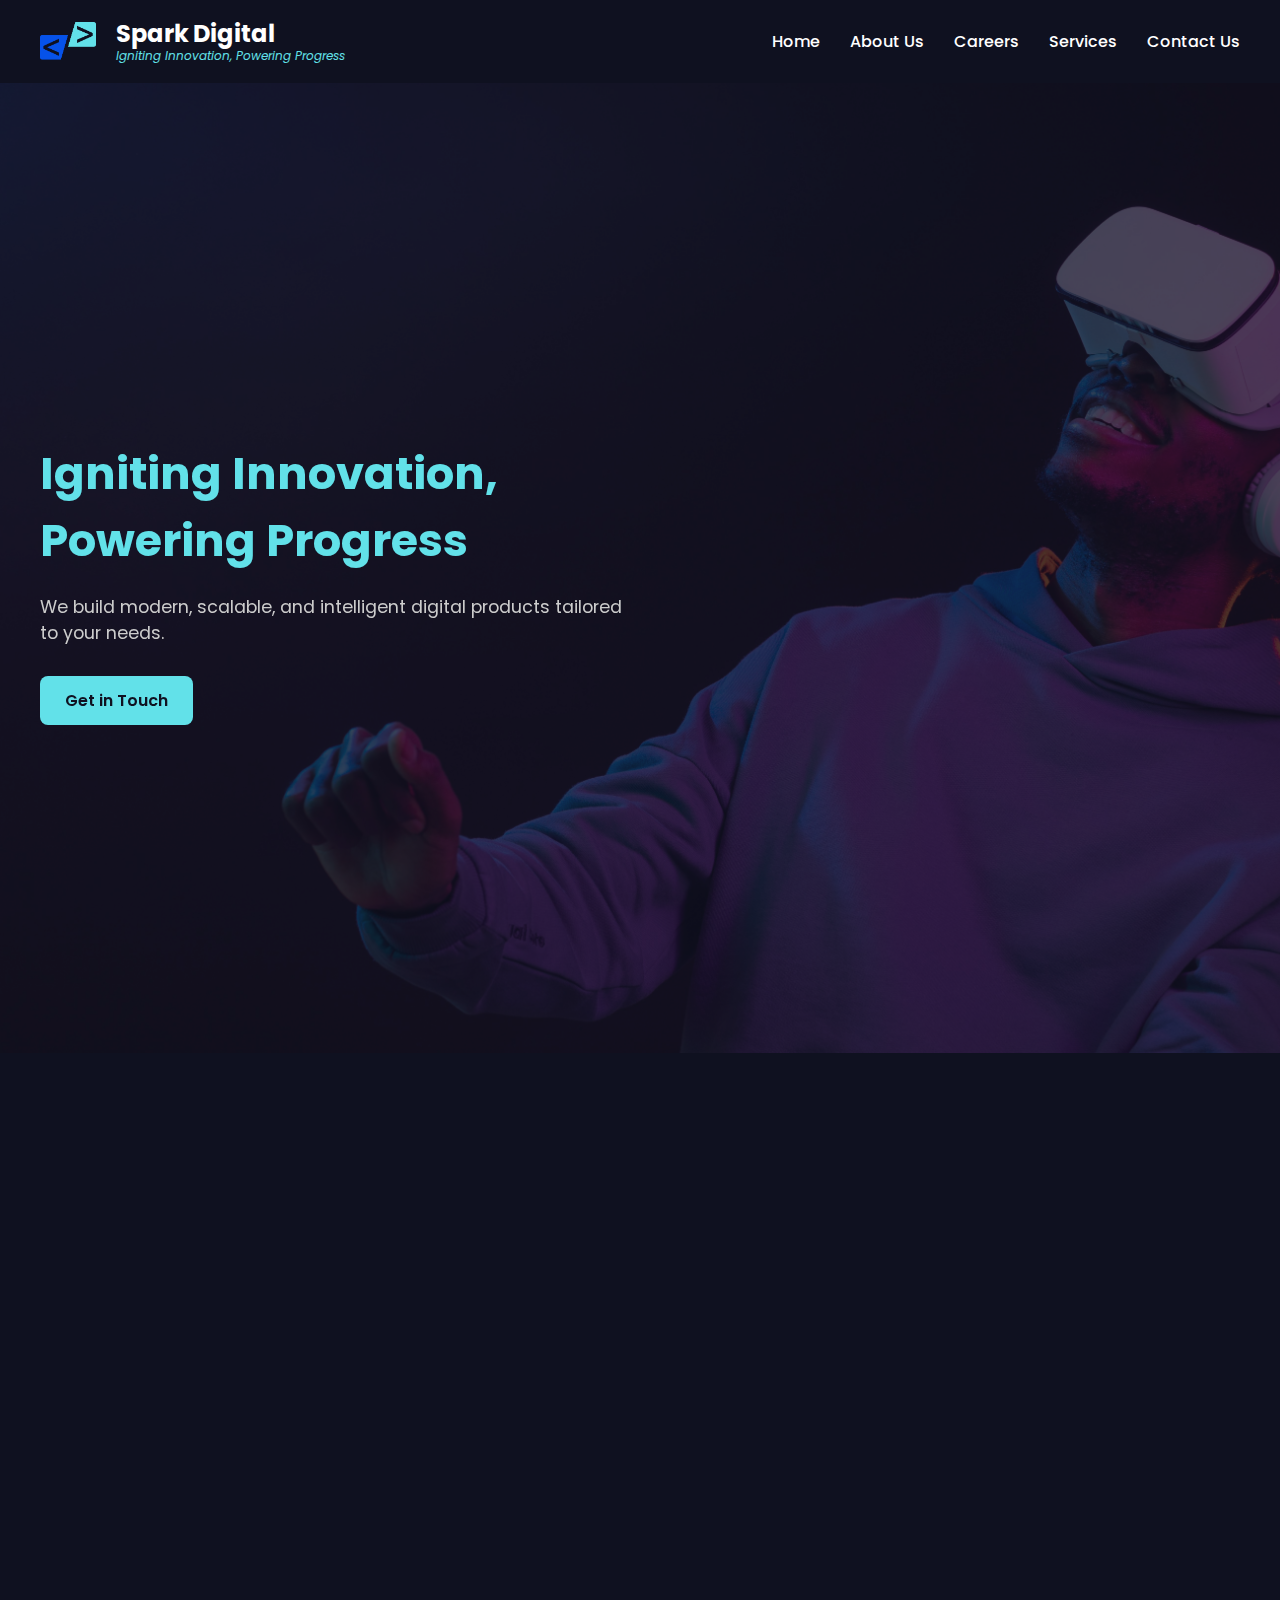
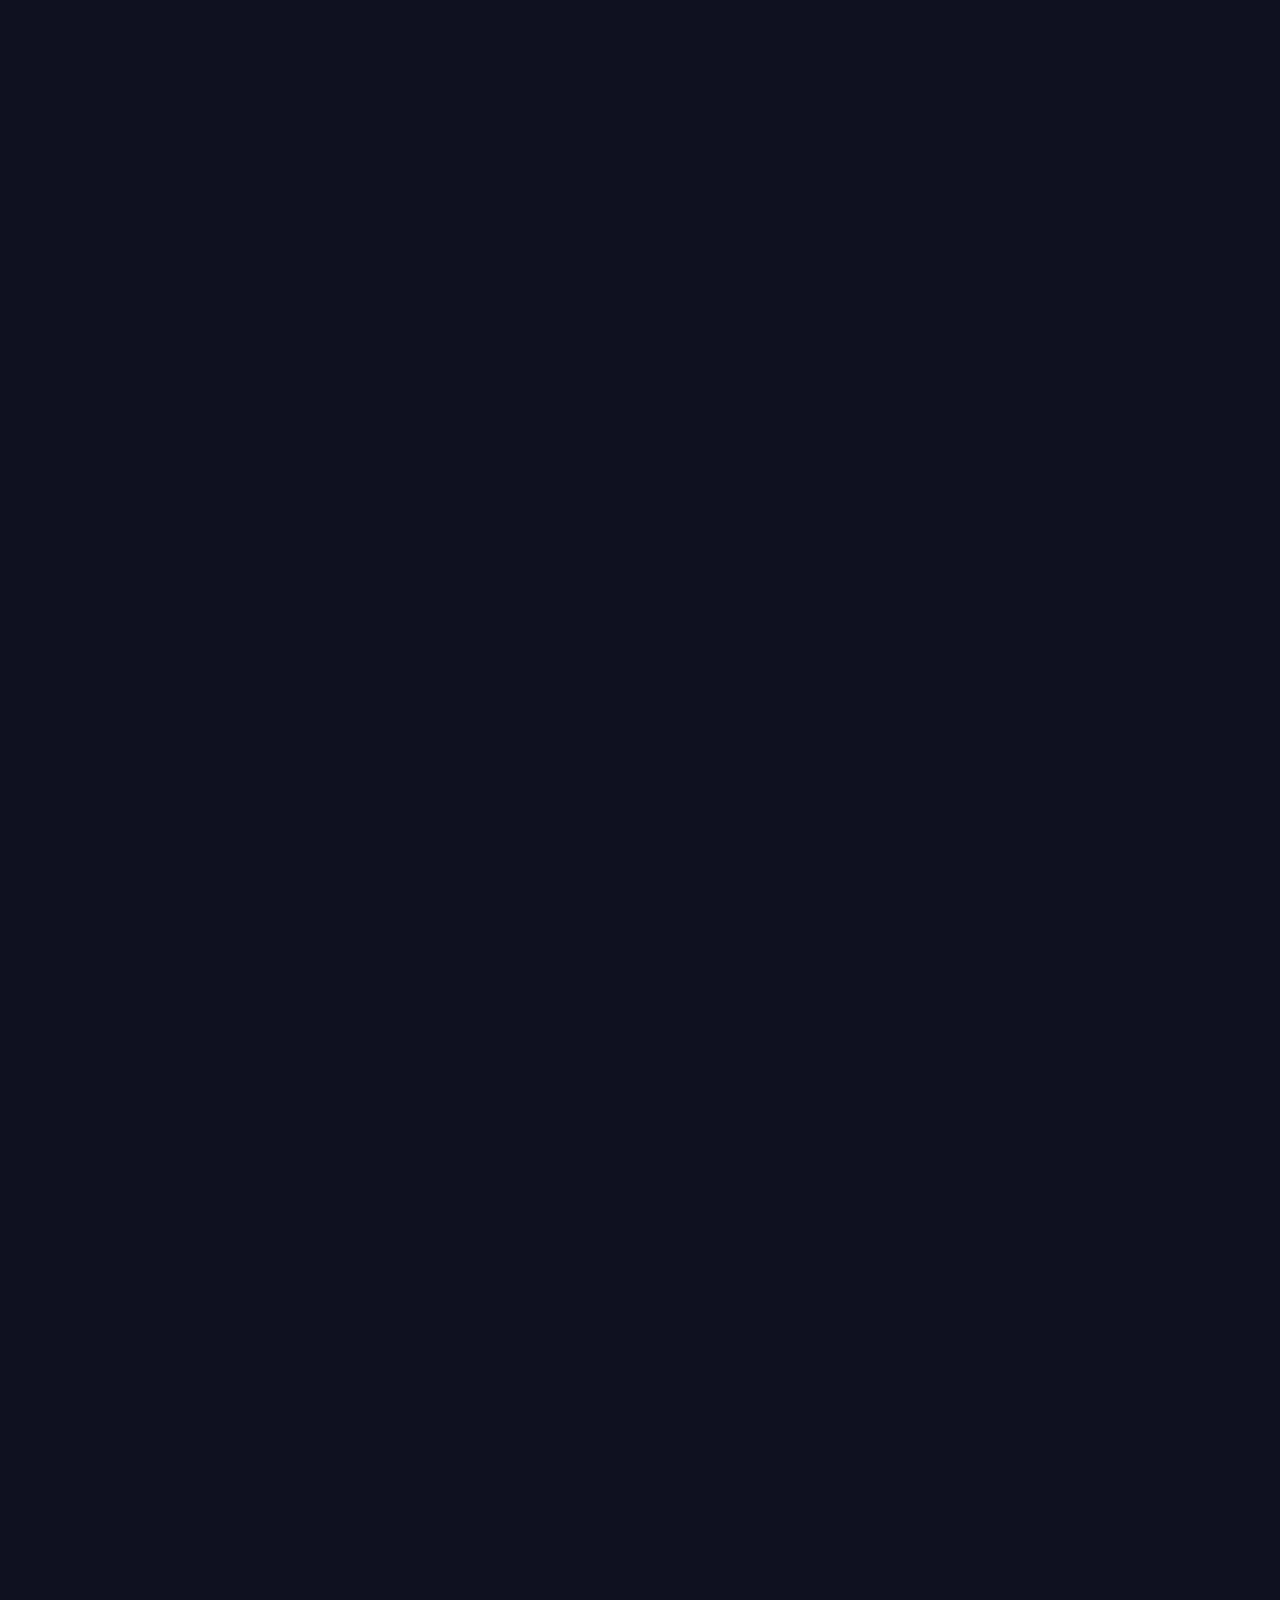
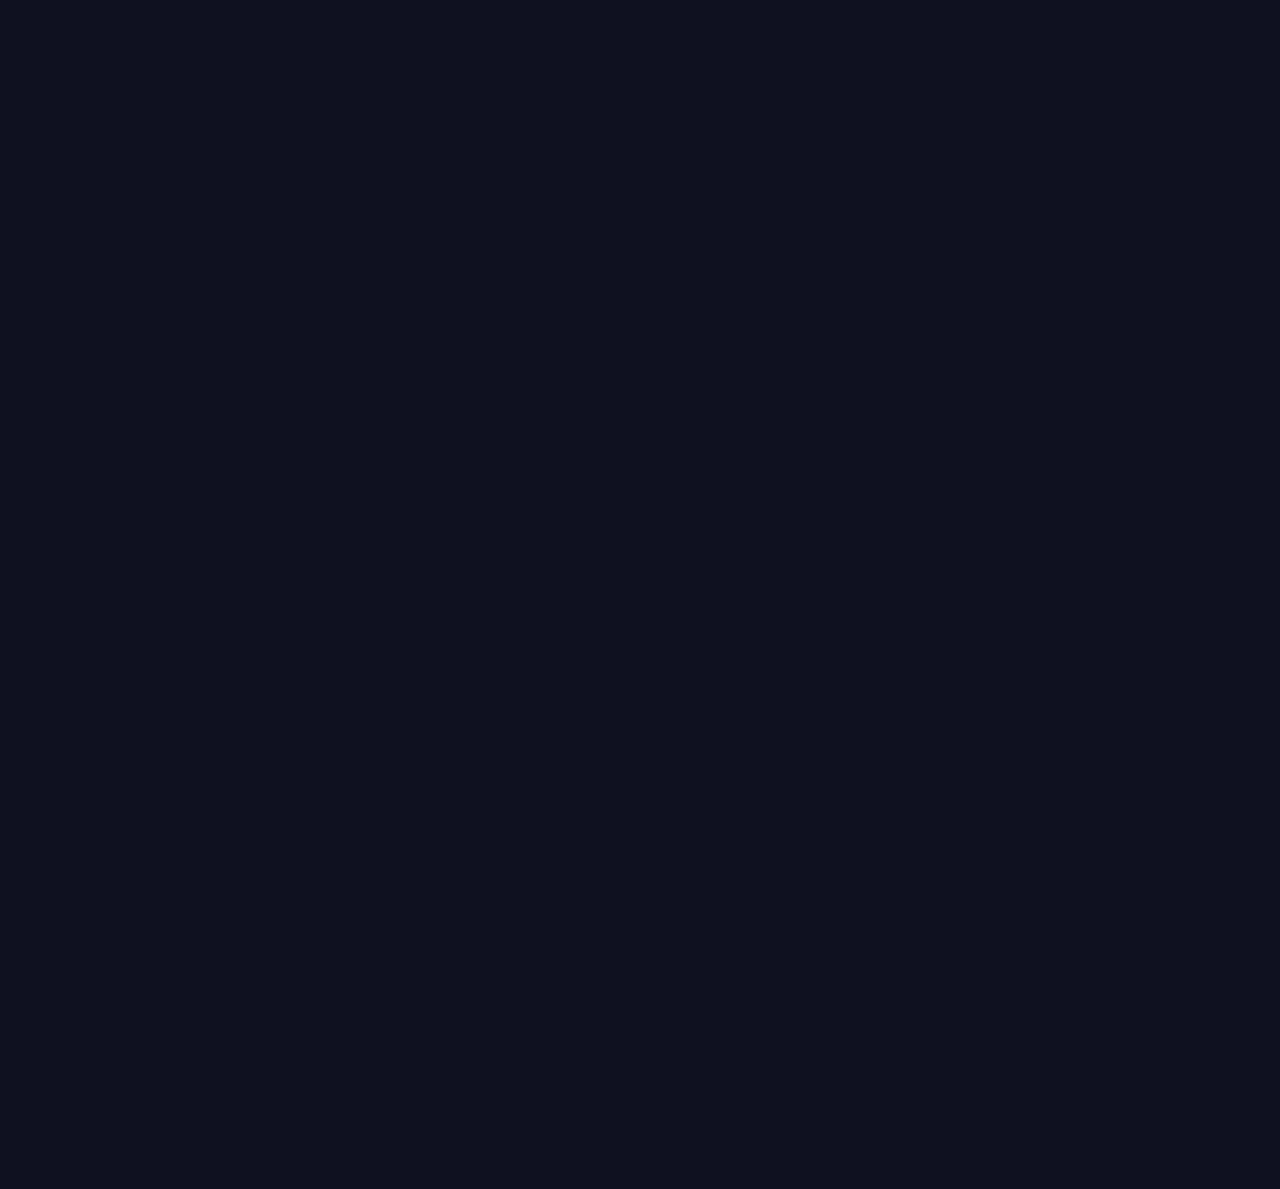
<file: index.html>
<!DOCTYPE html>
<html lang="en">
  <head>
    <meta charset="UTF-8" />
    <meta name="viewport" content="width=device-width, initial-scale=1.0" />
    <title>Spark Digital Solutions</title>
    <link rel="stylesheet" href="style.css" />
    <link
      href="https://fonts.googleapis.com/css2?family=Poppins:wght@400;600&display=swap"
      rel="stylesheet"
    />
    <link href="https://unpkg.com/aos@2.3.1/dist/aos.css" rel="stylesheet" />
  </head>
  <body>
    <!-- NAVIGATION -->
    <header class="navbar" data-aos="fade-down">
      <div class="nav-container">
        <a href="index.html" class="nav-logo" style="display: flex; gap: 10px; align-items: center">
          <img src="./assets/LOGO1.png" alt="Spark Logo" />
          <div class="brand-text">
            <span class="brand-name">Spark Digital</span>
            <span class="brand-slogan">Igniting Innovation, Powering Progress</span>
          </div>
        </a>
        <input type="checkbox" id="menu-toggle" />
        <label for="menu-toggle" class="menu-icon">&#9776;</label>
        <ul class="nav-menu">
          <li><a href="index.html">Home</a></li>
          <li><a href="about.html">About Us</a></li>
          <li><a href="careers.html">Careers</a></li>
          <li><a href="offerings.html">Services</a></li>
          <li><a href="contact.html">Contact Us</a></li>
        </ul>
      </div>
    </header>

    <!-- HERO SECTION -->
  <!-- HERO SECTION -->
  <section class="hero">
    <div class="hero-content" data-aos="fade-right">
      <h1>Igniting Innovation, Powering Progress</h1>
      <p>We build modern, scalable, and intelligent digital products tailored to your needs.</p>
      <a href="contact.html" class="cta-button">Get in Touch</a>
    </div>
  </section>


    <!-- OUR SERVICES -->
    <section data-aos="fade-up" data-aos-delay="100">
      <h2>Our Services</h2>
      <div class="services-grid">
        <div class="service-card" data-aos="zoom-in" data-aos-delay="150">
          <h3>🛠️ Custom Software Development</h3>
          <p>Scalable solutions built around your unique business logic and operational workflows.</p>
        </div>
        <div class="service-card" data-aos="zoom-in" data-aos-delay="200">
          <h3>📱 Mobile App Development</h3>
          <p>Native and hybrid mobile apps for Android and iOS that deliver smooth user experiences.</p>
        </div>
        <div class="service-card" data-aos="zoom-in" data-aos-delay="250">
          <h3>🎨 UI/UX Design</h3>
          <p>Visually stunning and user-centric interfaces designed to engage and retain customers.</p>
        </div>
        <div class="service-card" data-aos="zoom-in" data-aos-delay="300">
          <h3>🌐 Web Development</h3>
          <p>Fast, responsive, and secure websites that reflect your brand and drive conversions.</p>
        </div>
        <div class="service-card" data-aos="zoom-in" data-aos-delay="350">
          <h3>☁️ Cloud Hosting & Maintenance</h3>
          <p>High-uptime cloud environments with automated backups and continuous monitoring.</p>
        </div>
        <div class="service-card" data-aos="zoom-in" data-aos-delay="400">
          <h3>🚀 Digital Transformation Consulting</h3>
          <p>Streamline operations, automate workflows, and modernize your technology stack.</p>
        </div>
      </div>
    </section>

    <!-- WHY CHOOSE US -->
    <section class="why-choose-us" data-aos="fade-up" data-aos-delay="100">
      <h2>Why Choose Us?</h2>
      <div class="reasons">
        <div class="reason-card" data-aos="zoom-in" data-aos-delay="150">
          <h3>⚙️ Technical Excellence</h3>
          <p>We leverage the latest technologies to deliver scalable, secure, and cutting-edge software solutions tailored to your business goals.</p>
        </div>
        <div class="reason-card" data-aos="zoom-in" data-aos-delay="200">
          <h3>👥 Dedicated Support</h3>
          <p>Our team provides dedicated post-launch support and transparent communication throughout every stage of development.</p>
        </div>
        <div class="reason-card" data-aos="zoom-in" data-aos-delay="250">
          <h3>📈 Proven Track Record</h3>
          <p>We've helped over 150 clients achieve digital transformation and streamline their operations with real measurable results.</p>
        </div>
      </div>
    </section>

    <!-- MEET THE TEAM -->
    <section class="team-section" data-aos="fade-up" data-aos-delay="100">
      <h2>Meet Our Team</h2>
      <div class="team-grid">
        <div class="team-member" data-aos="zoom-in" data-aos-delay="150">
          <h4>Devesh Garg</h4>
          <p>Founder & CEO<br />Visionary leader focused on scalable innovation and product strategy.</p>
        </div>
        <div class="team-member" data-aos="zoom-in" data-aos-delay="200">
          <h4>Pradeep Kumar</h4>
          <p>Chief Technology Officer<br />Heads our engineering division with 10+ years in full-stack development.</p>
        </div>
        <div class="team-member" data-aos="zoom-in" data-aos-delay="250">
          <h4>Nandan Sharma</h4>
          <p>Design Lead<br />Drives intuitive UI/UX with a user-first design philosophy.</p>
        </div>
        <div class="team-member" data-aos="zoom-in" data-aos-delay="300">
          <h4>Devansh Gupta</h4>
          <p>Product Manager<br />Ensures timely delivery, agile execution, and client satisfaction.</p>
        </div>
      </div>
    </section>

    <!-- BLOGS & INSIGHTS -->
    <section class="blogs-insights" data-aos="fade-up" data-aos-delay="100">
      <h2>Blogs & Insights</h2>
      <div class="blog-grid">
        <div class="blog-card" data-aos="zoom-in" data-aos-delay="150">
          <h4>5 SaaS Trends Dominating 2025</h4>
          <p>From AI-driven automation to zero-trust security, explore trends redefining cloud-based platforms.</p>
          <a href="#">Read More →</a>
        </div>
        <div class="blog-card" data-aos="zoom-in" data-aos-delay="200">
          <h4>Top 7 UI/UX Design Principles</h4>
          <p>Enhance engagement and usability with these design insights backed by research and testing.</p>
          <a href="#">Read More →</a>
        </div>
        <div class="blog-card" data-aos="zoom-in" data-aos-delay="250">
          <h4>How to Scale Your Startup Tech Stack</h4>
          <p>Tech decisions can make or break your growth. Learn how to scale efficiently with the right stack.</p>
          <a href="#">Read More →</a>
        </div>
      </div>
    </section>

    <!-- PRODUCTS & PLATFORMS -->
    <section class="products-platform" data-aos="fade-up" data-aos-delay="100">
      <h2>Products & Platforms</h2>
      <div class="products-grid">
        <div class="product-card" data-aos="zoom-in" data-aos-delay="150">
          <h4>⚡ SparkERP</h4>
          <p>All-in-one ERP solution to manage inventory, HR, sales, and finances. Built for growing enterprises.</p>
        </div>
        <div class="product-card" data-aos="zoom-in" data-aos-delay="200">
          <h4>🎓 SparkLearn LMS</h4>
          <p>AI-integrated learning platform for schools, colleges, and corporates with analytics & certification.</p>
        </div>
        <div class="product-card" data-aos="zoom-in" data-aos-delay="250">
          <h4>🛠️ SparkCMS</h4>
          <p>Flexible content management system for high-traffic publishing and marketing websites.</p>
        </div>
      </div>
    </section>

    <!-- FOOTER -->
    <footer class="site-footer" data-aos="fade-up" data-aos-delay="100">
      <div class="footer-grid">
        <div class="footer-block">
          <h4>Contact Us</h4>
          <p><strong>Email:</strong> <a href="mailto:info@sparkdigital.com">info@sparkdigital.com</a></p>
          <p><strong>Phone:</strong> +91 9876543210</p>
          <p><strong>Address:</strong><br />Ground Floor, House 115,<br />Sector 7, Kurukshetra,<br />Haryana, India</p>
        </div>
        <div class="footer-block">
          <h4>Quick Links</h4>
          <ul class="footer-links">
            <li><a href="index.html">Home</a></li>
            <li><a href="about.html">About Us</a></li>
            <li><a href="careers.html">Careers</a></li>
            <li><a href="offerings.html">Offerings</a></li>
            <li><a href="#">Privacy Policy</a></li>
            <li><a href="#">Disclaimer</a></li>
          </ul>
        </div>
        <div class="footer-block">
          <h4>Follow Us</h4>
          <div class="social-row">
            <a href="#">Facebook</a>
            <a href="#">X</a>
            <a href="#">LinkedIn</a>
            <a href="#">Instagram</a>
          </div>
          <p class="disclaimer">
            Spark Digital Solutions Pvt. Ltd. is not liable for misuse of its services. All operations comply with data protection laws.
          </p>
        </div>
      </div>
      <div class="footer-bottom">
        <p>© 2025 Spark Digital Solutions Pvt. Ltd. All rights reserved.</p>
      </div>
    </footer>

    <!-- AOS Script -->
    <script src="https://unpkg.com/aos@2.3.1/dist/aos.js"></script>
    <script>
      AOS.init({ duration: 800 });
    </script>
  </body>
</html>
</file>
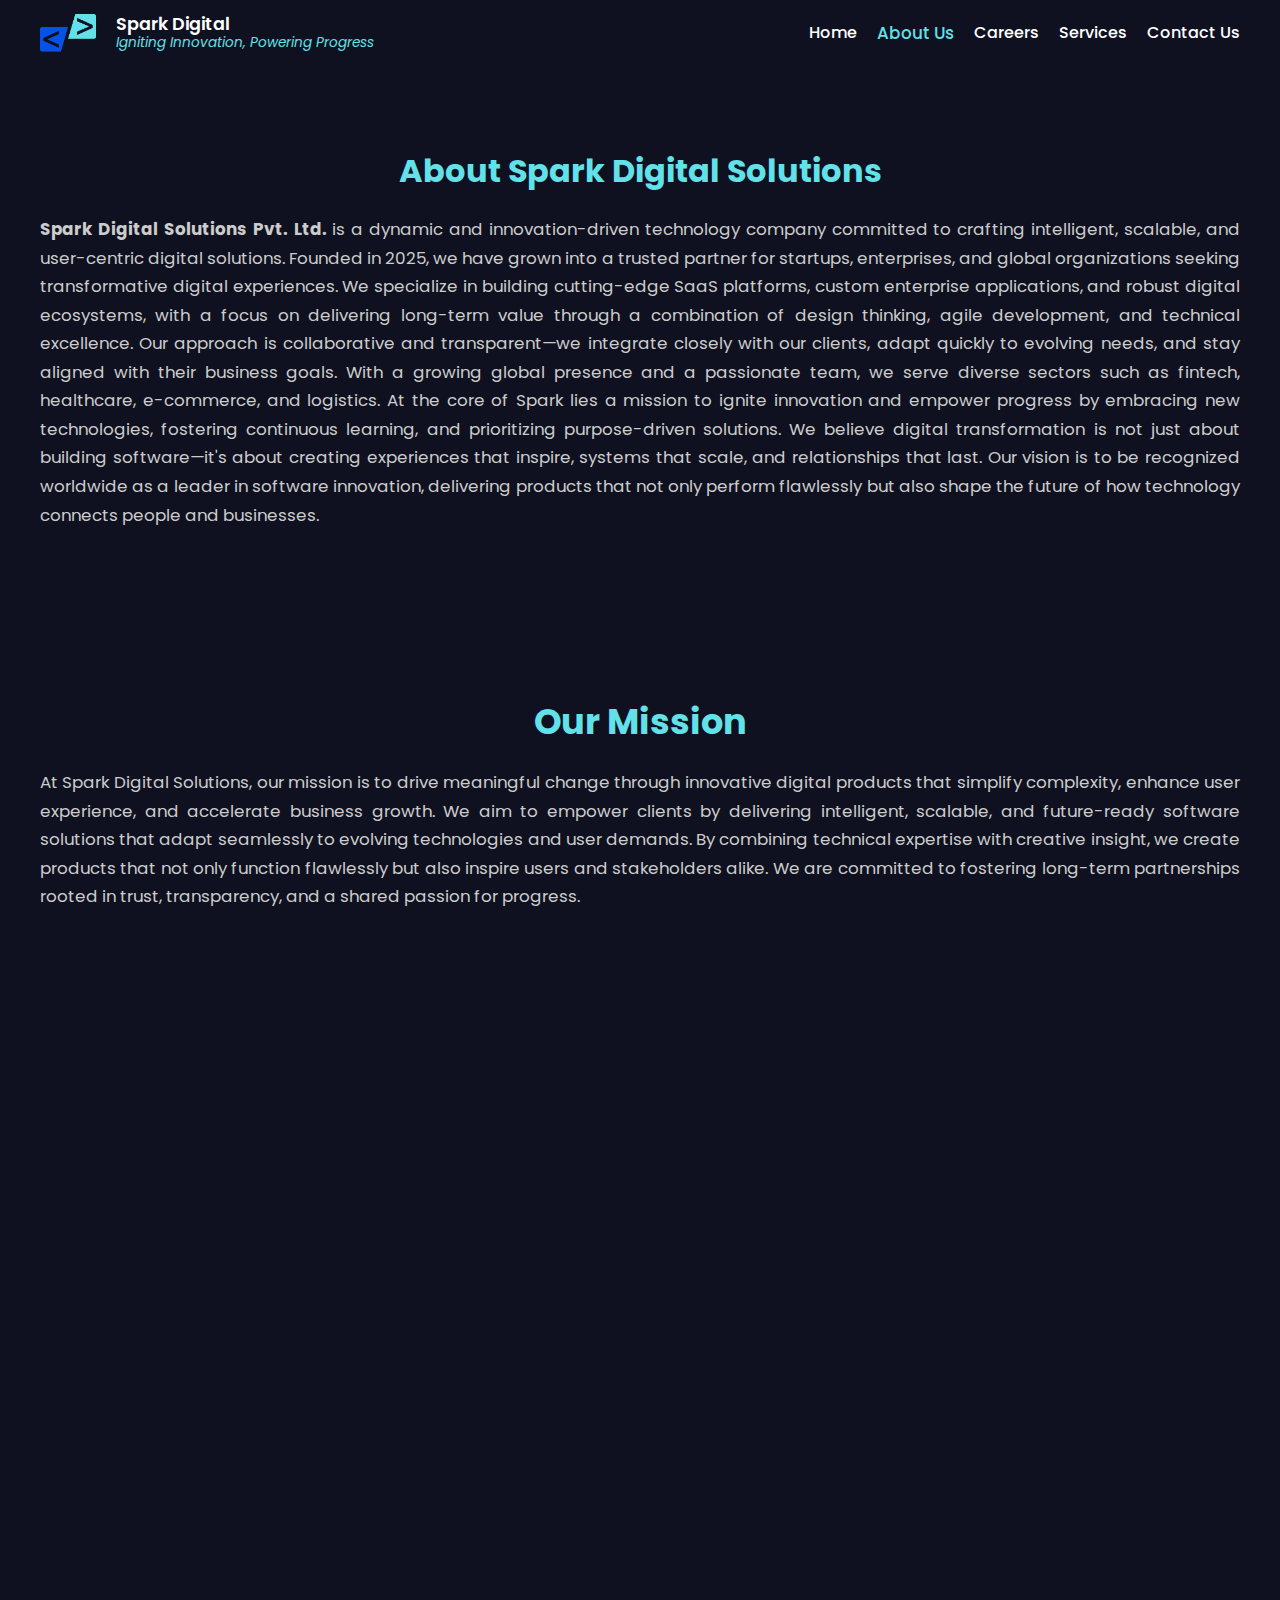
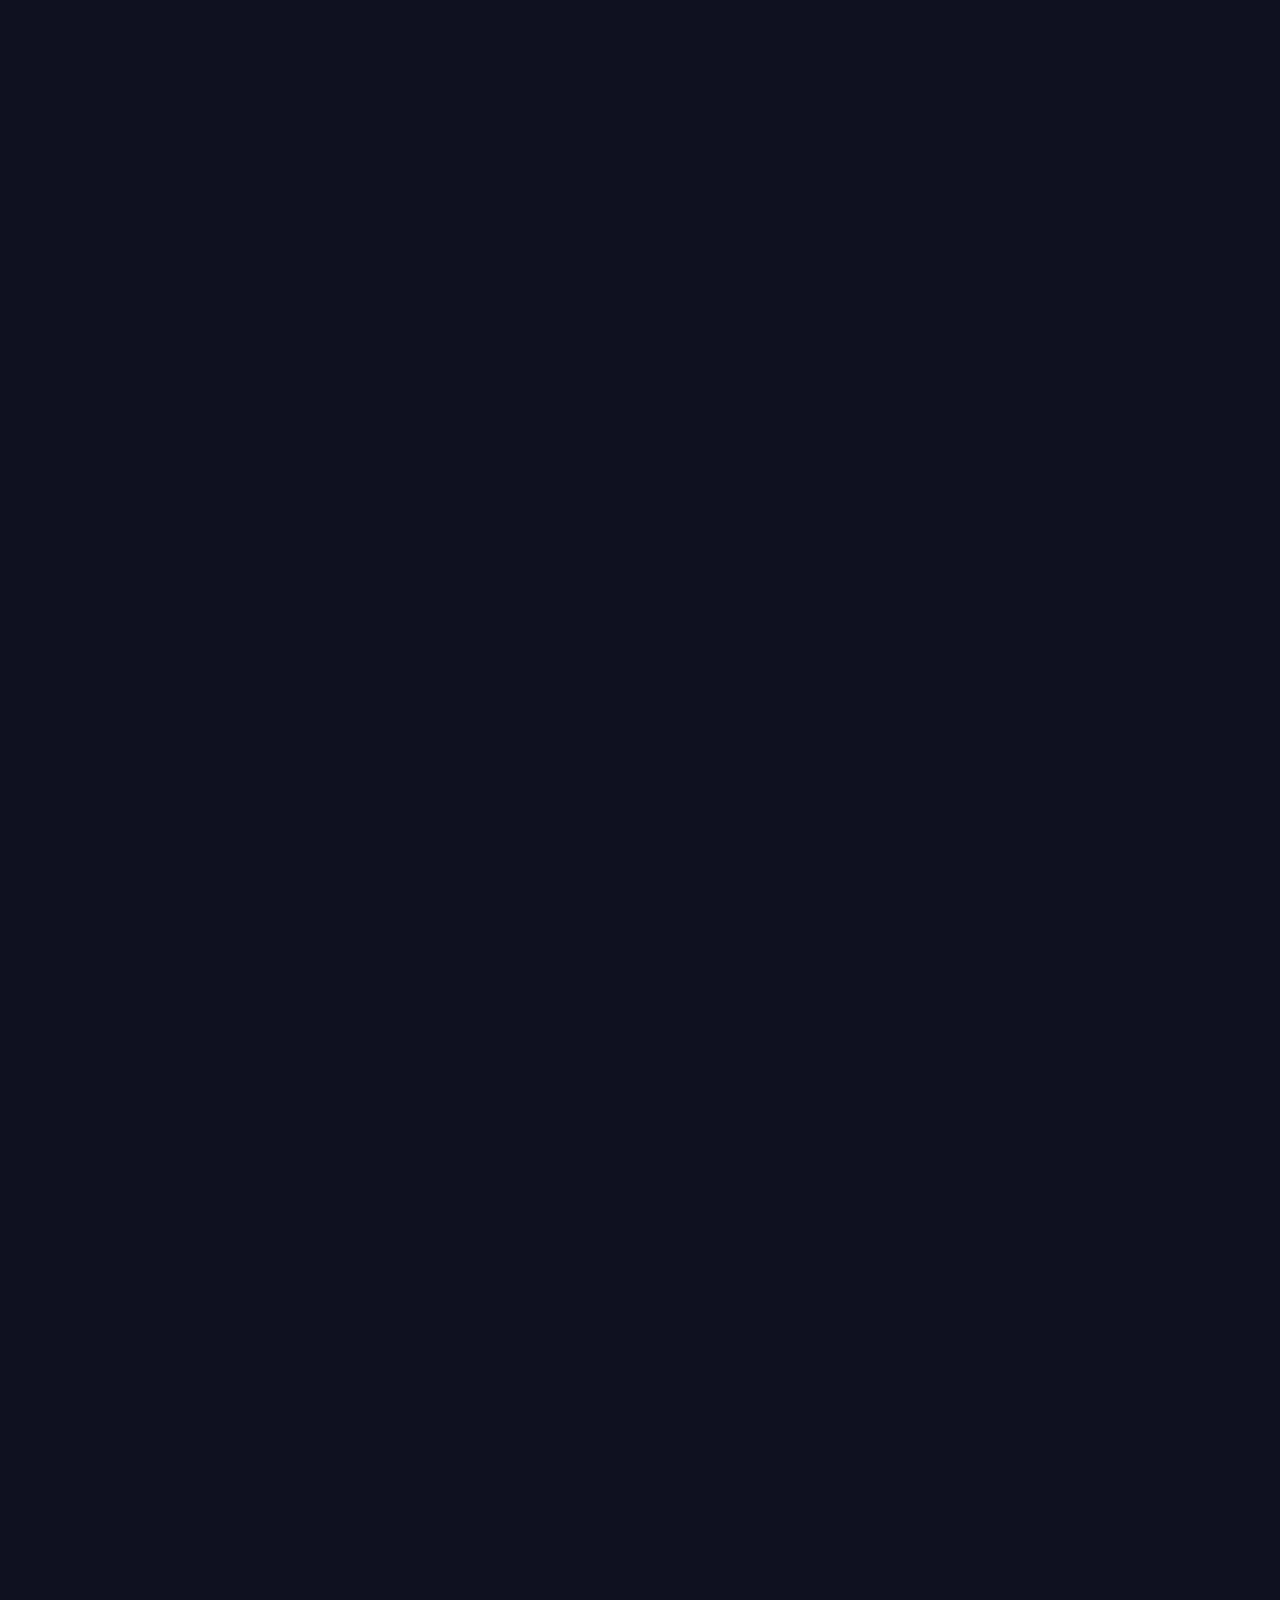
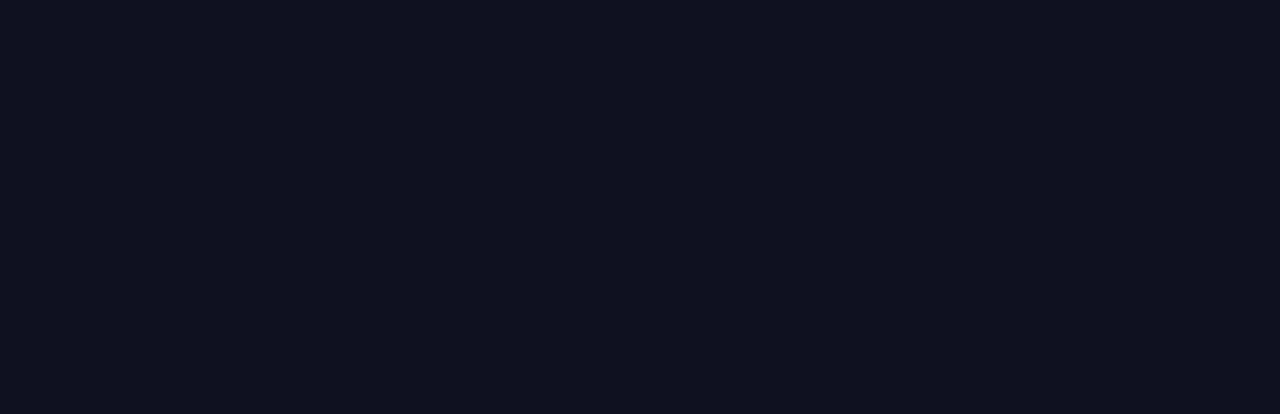
<file: about.html>
<!DOCTYPE html>
<html lang="en">
  <head>
    <meta charset="UTF-8" />
    <meta name="viewport" content="width=device-width, initial-scale=1.0" />
    <title>About Us | Spark Digital Solutions</title>
    <link rel="stylesheet" href="style.css" />
    <link
      href="https://fonts.googleapis.com/css2?family=Poppins:wght@400;600&display=swap"
      rel="stylesheet"
    />
    <link href="https://unpkg.com/aos@2.3.1/dist/aos.css" rel="stylesheet" />
    <style>
      body {
        font-family: "Poppins", sans-serif;
        margin: 0;
        background-color: #0f1120;
        color: #ffffffcc;
      }

      h1,
      h2 {
        color: #62e1e9;
        margin-bottom: 20px;
        text-align: center;
      }

      p {
        font-size: 1.05em;
        line-height: 1.7;
        color: #cccccc;
      }

      .section-about,
      .section-mission,
      .section-vision,
      .section-timeline,
      .section {
        padding: 60px 20px;
        max-width: 1200px;
        margin: auto;
        text-align: justify;
      }

      .grid {
        display: flex;
        flex-wrap: wrap;
        justify-content: center;
        gap: 30px;
        margin-top: 30px;
      }

      .card {
        background: #161622;
        border-radius: 12px;
        padding: 25px;
        box-shadow: 0 0 12px #1c1c29;
        max-width: 280px;
        transition: transform 0.3s ease, box-shadow 0.3s ease;
        text-align: left;
      }

      .card:hover {
        transform: translateY(-5px);
        box-shadow: 0 4px 20px #62e1e980;
      }

      .leader img {
        width: 100px;
        border-radius: 50%;
        margin-bottom: 15px;
        border: 2px solid #62e1e9;
      }

      /* NAVBAR (solid background color) */
      .navbar {
        background-color: #0f1120 !important;
        background-image: none !important;
      }

      .nav-container {
        display: flex;
        justify-content: space-between;
        align-items: center;
        max-width: 1200px;
        margin: auto;
        flex-wrap: wrap;
      }

      .nav-logo {
        display: flex;
        align-items: center;
        gap: 10px;
        text-decoration: none;
      }

      .nav-logo img {
        height: 40px;
      }

      .brand-text {
        display: flex;
        flex-direction: column;
      }

      .brand-name {
        color: #ffffff;
        font-weight: 600;
        font-size: 1.1em;
      }

      .brand-slogan {
        color: #62e1e9;
        font-size: 0.85em;
      }

      .nav-menu {
        list-style: none;
        display: flex;
        gap: 20px;
        margin: 0;
        padding: 0;
      }

      .nav-menu li a {
        color: white;
        text-decoration: none;
        font-weight: 500;
        transition: all 0.3s ease;
      }

      .nav-menu li a:hover,
      .nav-menu li a.active {
        color: #62e1e9;
        font-size: 1.05em;
      }

      .menu-icon {
        display: none;
        font-size: 1.5em;
        cursor: pointer;
        color: white;
      }

      #menu-toggle {
        display: none;
      }

      @media (max-width: 768px) {
        .grid {
          flex-direction: column;
          align-items: center;
        }

        .nav-menu {
          display: none;
          flex-direction: column;
          width: 100%;
          background-color: #0f1120;
          margin-top: 10px;
          padding: 10px 0;
        }

        #menu-toggle:checked + .menu-icon + .nav-menu {
          display: flex;
        }

        .menu-icon {
          display: block;
        }
      }

      .site-footer {
        background: #0f1120;
        color: #f0f0f0;
        padding: 60px 20px 30px;
        font-family: "Poppins", sans-serif;
        margin-top: auto;
      }

      .footer-grid {
        display: grid;
        grid-template-columns: repeat(auto-fit, minmax(260px, 1fr));
        gap: 40px;
        max-width: 1200px;
        margin: 0 auto;
      }

      .footer-block h4 {
        font-size: 1.2rem;
        color: #62e1e9;
        margin-bottom: 15px;
      }

      .footer-block p,
      .footer-block a,
      .footer-block li {
        font-size: 0.95rem;
        line-height: 1.6;
        color: #ccc;
        margin-bottom: 10px;
        text-decoration: none;
      }

      .footer-block a:hover {
        color: #62e1e9;
        text-decoration: underline;
      }

      .footer-links {
        list-style: none;
        padding: 0;
      }

      .footer-links li {
        margin-bottom: 8px;
      }

      .social-row {
        display: flex;
        flex-direction: column;
        gap: 5px;
      }

      .social-row a {
        display: flex;
        align-items: center;
        color: #ccc;
        text-decoration: none;
        font-size: 0.95rem;
      }

      .disclaimer {
        margin-top: 15px;
        font-size: 0.85rem;
        color: #aaa;
        line-height: 1.4;
      }

      .footer-bottom {
        border-top: 1px solid #1c1e2e;
        text-align: center;
        padding-top: 20px;
        margin-top: 40px;
        font-size: 0.85rem;
        color: #888;
      }
      
    </style>
  </head>
  <body>
    <!-- NAVIGATION -->
    <header data-aos="fade-down">
      <nav class="navbar">
        <div class="nav-container">
          <a href="index.html" class="nav-logo">
            <img src="./assets/LOGO1.png" alt="Spark Logo" />
            <div class="brand-text">
              <span class="brand-name">Spark Digital</span>
              <span class="brand-slogan"
                >Igniting Innovation, Powering Progress</span
              >
            </div>
          </a>
          <input type="checkbox" id="menu-toggle" />
          <label for="menu-toggle" class="menu-icon">&#9776;</label>
          <ul class="nav-menu">
            <li><a href="index.html">Home</a></li>
            <li><a href="about.html" class="active">About Us</a></li>
            <li><a href="careers.html">Careers</a></li>
            <li><a href="offerings.html">Services</a></li>
            <li><a href="contact.html">Contact Us</a></li>
          </ul>
        </div>
      </nav>
    </header>

    <!-- ABOUT CONTENT (same as before, omitted for brevity) -->
    <!-- ABOUT -->
    <section class="section-about" data-aos="fade-up">
      <h1>About Spark Digital Solutions</h1>
      <p>
        <strong>Spark Digital Solutions Pvt. Ltd.</strong> is a dynamic and
        innovation-driven technology company committed to crafting intelligent,
        scalable, and user-centric digital solutions. Founded in 2025, we have
        grown into a trusted partner for startups, enterprises, and global
        organizations seeking transformative digital experiences. We specialize
        in building cutting-edge SaaS platforms, custom enterprise applications,
        and robust digital ecosystems, with a focus on delivering long-term
        value through a combination of design thinking, agile development, and
        technical excellence. Our approach is collaborative and transparent—we
        integrate closely with our clients, adapt quickly to evolving needs, and
        stay aligned with their business goals. With a growing global presence
        and a passionate team, we serve diverse sectors such as fintech,
        healthcare, e-commerce, and logistics. At the core of Spark lies a
        mission to ignite innovation and empower progress by embracing new
        technologies, fostering continuous learning, and prioritizing
        purpose-driven solutions. We believe digital transformation is not just
        about building software—it's about creating experiences that inspire,
        systems that scale, and relationships that last. Our vision is to be
        recognized worldwide as a leader in software innovation, delivering
        products that not only perform flawlessly but also shape the future of
        how technology connects people and businesses.
      </p>
    </section>

    <!-- MISSION -->
    <section class="section-mission" data-aos="fade-up" data-aos-delay="100">
      <h2>Our Mission</h2>
      <p>
        At Spark Digital Solutions, our mission is to drive meaningful change
        through innovative digital products that simplify complexity, enhance
        user experience, and accelerate business growth. We aim to empower
        clients by delivering intelligent, scalable, and future-ready software
        solutions that adapt seamlessly to evolving technologies and user
        demands. By combining technical expertise with creative insight, we
        create products that not only function flawlessly but also inspire users
        and stakeholders alike. We are committed to fostering long-term
        partnerships rooted in trust, transparency, and a shared passion for
        progress.
      </p>
    </section>

    <!-- VISION -->
    <section class="section-vision" data-aos="fade-up" data-aos-delay="150">
      <h2>Our Vision</h2>
      <p>
        Our vision is to become a globally recognized leader in software
        development, known for pushing boundaries and redefining what's possible
        in the digital world. We envision a future where Spark Digital Solutions
        stands at the forefront of innovation, enabling businesses of all sizes
        to unlock their full potential through transformative technology. As we
        expand our reach and grow our team of dedicated professionals, we remain
        focused on excellence, inclusivity, and a culture of continuous
        learning—driving success for our clients, communities, and the digital
        ecosystem as a whole.
      </p>
    </section>

    <!-- JOURNEY -->
    <section class="section-timeline" data-aos="fade-up" data-aos-delay="200">
      <h2>Our Journey</h2>
      <div class="grid">
        <div class="card" data-aos="zoom-in" data-aos-delay="100">
          🚀 <strong>2025</strong><br />Founded with 3 core developers.
        </div>
        <div class="card" data-aos="zoom-in" data-aos-delay="200">
          💡 <strong>2025</strong><br />Released 2 SaaS platforms.
        </div>
        <div class="card" data-aos="zoom-in" data-aos-delay="300">
          🌍 <strong>2026</strong><br />Served 100+ global clients.
        </div>
        <div class="card" data-aos="zoom-in" data-aos-delay="400">
          🏢 <strong>2026</strong><br />Established presence in 2 countries.
        </div>
      </div>
    </section>

    <!-- TEAM -->
    <section class="section" data-aos="fade-up" data-aos-delay="300">
      <h2>Leadership Team</h2>
      <div class="grid">
        <div class="card leader" data-aos="zoom-in" data-aos-delay="100">
          <img src="./assets/Devesh-Garg.jpeg" alt="CEO" />
          <h3>Devesh Garg</h3>
          <p>CEO & Founder</p>
        </div>
        <div class="card leader" data-aos="zoom-in" data-aos-delay="200">
          <img src="./assets/Devesh-Garg.jpeg" alt="CTO" />
          <h3>Pradeep Sharma</h3>
          <p>CTO & Admin</p>
        </div>
        <div class="card leader" data-aos="zoom-in" data-aos-delay="300">
          <img src="./assets/Devesh-Garg.jpeg" alt="Designer" />
          <h3>Nandan Sharma</h3>
          <p>Design Lead</p>
        </div>
      </div>
    </section>

    <!-- VALUES -->
    <section class="section" data-aos="fade-up" data-aos-delay="400">
      <h2>Core Values</h2>
      <div class="grid">
        <div class="card" data-aos="zoom-in" data-aos-delay="100">
          🔍 Transparency & Trust
        </div>
        <div class="card" data-aos="zoom-in" data-aos-delay="200">
          💡 Innovation First
        </div>
        <div class="card" data-aos="zoom-in" data-aos-delay="300">
          🤝 Client-Centered Approach
        </div>
        <div class="card" data-aos="zoom-in" data-aos-delay="400">
          🧠 Continuous Learning
        </div>
      </div>
    </section>

    <!-- METRICS -->
    <section class="section metrics" data-aos="fade-up" data-aos-delay="500">
      <h2>By the Numbers</h2>
      <div class="grid">
        <div class="card" data-aos="zoom-in" data-aos-delay="100">
          📈 10+ Clients
        </div>
        <div class="card" data-aos="zoom-in" data-aos-delay="200">
          👨‍💻 10+ Experts
        </div>
        <div class="card" data-aos="zoom-in" data-aos-delay="300">
          🚀 20+ Projects
        </div>
        <div class="card" data-aos="zoom-in" data-aos-delay="400">
          🌍 2 Global Offices
        </div>
      </div>
    </section>

    <!-- FOOTER -->
    <footer class="site-footer" data-aos="fade-up" data-aos-delay="100">
      <div class="footer-grid">
        <div class="footer-block">
          <h4>Contact Us</h4>
          <p>
            <strong>Email:</strong>
            <a href="mailto:info@sparkdigital.com">info@sparkdigital.com</a>
          </p>
          <p><strong>Phone:</strong> +91 9876543210</p>
          <p>
            <strong>Address:</strong><br />Ground Floor, House 115,<br />Sector
            7, Kurukshetra,<br />Haryana, India
          </p>
        </div>
        <div class="footer-block">
          <h4>Quick Links</h4>
          <ul class="footer-links">
            <li><a href="index.html">Home</a></li>
            <li><a href="about.html">About Us</a></li>
            <li><a href="careers.html">Careers</a></li>
            <li><a href="offerings.html">Offerings</a></li>
            <li><a href="#">Privacy Policy</a></li>
            <li><a href="#">Disclaimer</a></li>
          </ul>
        </div>
        <div class="footer-block">
          <h4>Follow Us</h4>
          <div class="social-row">
            <a href="#">Facebook</a>
            <a href="#">X</a>
            <a href="#">LinkedIn</a>
            <a href="#">Instagram</a>
          </div>
          <p class="disclaimer">
            Spark Digital Solutions Pvt. Ltd. is not liable for misuse of its
            services. All operations comply with data protection laws.
          </p>
        </div>
      </div>
      <div class="footer-bottom">
        <p>© 2025 Spark Digital Solutions Pvt. Ltd. All rights reserved.</p>
      </div>
    </footer>

    <!-- AOS -->
    <script src="https://unpkg.com/aos@2.3.1/dist/aos.js"></script>
    <script>
      AOS.init({ duration: 800 });
    </script>
  </body>
</html>
</file>
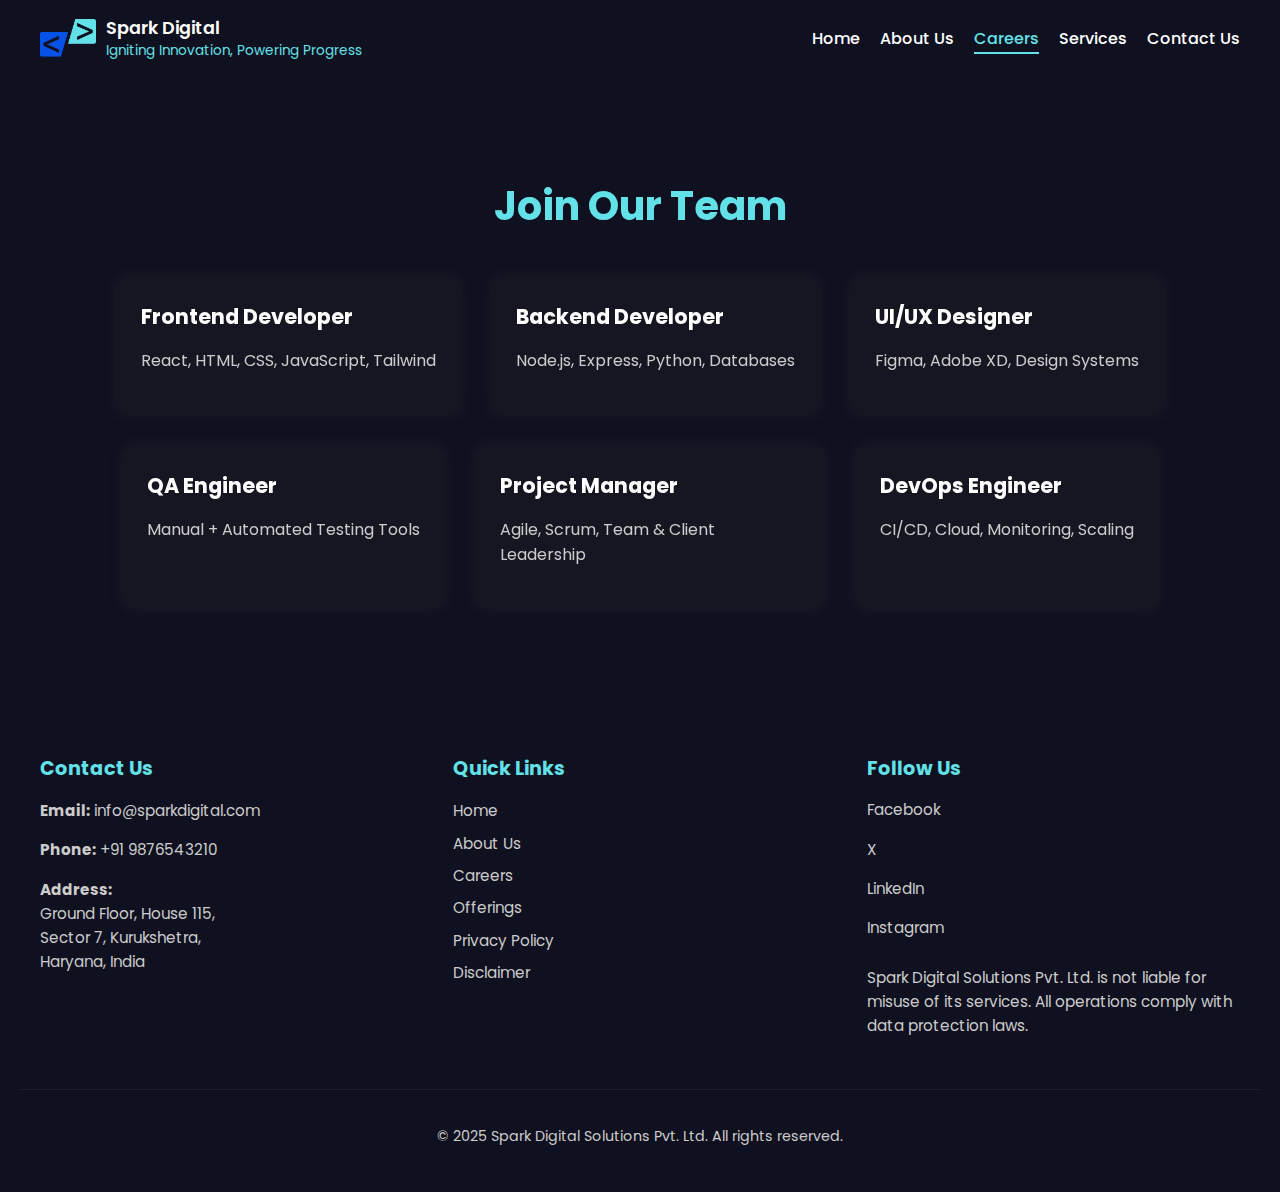
<file: careers.html>
<!DOCTYPE html>
<html lang="en">
<head>
  <meta charset="UTF-8" />
  <meta name="viewport" content="width=device-width, initial-scale=1.0"/>
  <title>Careers | Spark Digital Solutions</title>
  <link href="https://fonts.googleapis.com/css2?family=Poppins:wght@400;600&display=swap" rel="stylesheet" />
  <link href="https://unpkg.com/aos@2.3.1/dist/aos.css" rel="stylesheet" />
  <style>
    /* BASE */
body {
  font-family: "Poppins", sans-serif;
  margin: 0;
  background-color: #0f1120;
  color: #ffffffcc;
  display: flex;
  flex-direction: column;
  min-height: 100vh;
}

/* HEADINGS & TEXT */
h1 {
  text-align: center;
  color: #62e1e9;
  font-size: 2.5rem;
  margin-top: 40px;
}

p {
  font-size: 1.05em;
  line-height: 1.7;
  color: #cccccc;
}

/* NAVBAR */
header,
.navbar {
  background-color: #0f1120 !important;
}

.navbar {
  padding: 15px 30px;
}

.nav-container {
  display: flex;
  justify-content: space-between;
  align-items: center;
  max-width: 1200px;
  margin: auto;
  flex-wrap: wrap;
}

.nav-logo {
  display: flex;
  align-items: center;
  gap: 10px;
  text-decoration: none;
}

.nav-logo img {
  height: 40px;
}

.brand-text {
  display: flex;
  flex-direction: column;
}

.brand-name {
  color: #ffffff;
  font-weight: 600;
  font-size: 1.1em;
}

.brand-slogan {
  color: #62e1e9;
  font-size: 0.85em;
}

.nav-menu {
  list-style: none;
  display: flex;
  gap: 20px;
  margin: 0;
  padding: 0;
}

.nav-menu li a {
  position: relative;
  color: white;
  text-decoration: none;
  font-weight: 500;
  transition: all 0.3s ease;
}

/* Underline animation */
.nav-menu li a::after {
  content: "";
  position: absolute;
  left: 0;
  bottom: -4px;
  width: 0;
  height: 2px;
  background-color: #62e1e9;
  transition: width 0.3s ease;
}

.nav-menu li a:hover::after,
.nav-menu li a.active::after {
  width: 100%;
}

.nav-menu li a:hover,
.nav-menu li a.active {
  color: #62e1e9;
}

/* MOBILE NAV */
.menu-icon {
  display: none;
  font-size: 1.5em;
  cursor: pointer;
  color: white;
}

#menu-toggle {
  display: none;
}

/* RESPONSIVE NAV */
@media (max-width: 768px) {
  .nav-menu {
    display: none;
    flex-direction: column;
    width: 100%;
    background-color: #0f1120;
    margin-top: 10px;
    padding: 10px 0;
  }

  #menu-toggle:checked + .menu-icon + .nav-menu {
    display: flex;
  }

  .menu-icon {
    display: block;
  }
}

/* MAIN CONTENT */
main {
  padding: 60px 20px;
  flex: 1;
  max-width: 1200px;
  margin: auto;
}

/* JOBS GRID */
.jobs-grid {
  display: flex;
  flex-wrap: wrap;
  gap: 30px;
  justify-content: center;
  margin-top: 40px;
}

.job-card {
  background: #161622;
  padding: 25px;
  border-radius: 12px;
  max-width: 300px;
  box-shadow: 0 0 12px #1c1c29;
  transition: transform 0.3s ease, box-shadow 0.3s ease;
}

.job-card:hover {
  transform: translateY(-5px);
  box-shadow: 0 4px 20px #62e1e980;
}

.job-card h3 {
  margin-top: 0;
  font-size: 1.3rem;
  color: #ffffff;
  margin-bottom: 10px;
}

.job-card p {
  font-size: 1rem;
  color: #cccccc;
  line-height: 1.6;
}

/* FOOTER */
.site-footer {
  background: #0f1120;
  color: #f0f0f0;
  padding: 60px 20px 30px;
  font-family: "Poppins", sans-serif;
  margin-top: auto;
}

.footer-grid {
  display: grid;
  grid-template-columns: repeat(auto-fit, minmax(260px, 1fr));
  gap: 40px;
  max-width: 1200px;
  margin: 0 auto;
}

.footer-block h4 {
  font-size: 1.2rem;
  color: #62e1e9;
  margin-bottom: 15px;
}

.footer-block p,
.footer-block a,
.footer-block li {
  font-size: 0.95rem;
  line-height: 1.6;
  color: #ccc;
  margin-bottom: 10px;
  text-decoration: none;
}

.footer-block a:hover {
  color: #62e1e9;
  text-decoration: underline;
}

.footer-links {
  list-style: none;
  padding: 0;
}

.footer-links li {
  margin-bottom: 8px;
}

.social-row {
  display: flex;
  flex-direction: column;
  gap: 5px;
}

.social-row a {
  display: flex;
  align-items: center;
  color: #ccc;
  text-decoration: none;
  font-size: 0.95rem;
}

.disclaimer {
  margin-top: 15px;
  font-size: 0.85rem;
  color: #aaa;
  line-height: 1.4;
}

.footer-bottom {
  border-top: 1px solid #1c1e2e;
  text-align: center;
  padding-top: 20px;
  margin-top: 40px;
  font-size: 0.85rem;
  color: #888;
}

/* RESPONSIVE JOB GRID */
@media (max-width: 768px) {
  .jobs-grid {
    flex-direction: column;
    align-items: center;
  }
}

  </style>
</head>
<body>
  <!-- NAVIGATION -->
  <header data-aos="fade-down">
    <nav class="navbar">
      <div class="nav-container">
        <a href="index.html" class="nav-logo">
          <img src="./assets/LOGO1.png" alt="Spark Logo" />
          <div class="brand-text">
            <span class="brand-name">Spark Digital</span>
            <span class="brand-slogan">Igniting Innovation, Powering Progress</span>
          </div>
        </a>
        <ul class="nav-menu">
          <li><a href="index.html">Home</a></li>
          <li><a href="about.html">About Us</a></li>
          <li><a href="careers.html" class="active">Careers</a></li>
          <li><a href="offerings.html">Services</a></li>
          <li><a href="contact.html">Contact Us</a></li>
        </ul>
      </div>
    </nav>
  </header>

  <!-- CAREER CONTENT -->
  <main>
    <h1 data-aos="fade-up">Join Our Team</h1>
    <div class="jobs-grid">
      <div class="job-card" data-aos="zoom-in" data-aos-delay="100">
        <h3>Frontend Developer</h3>
        <p>React, HTML, CSS, JavaScript, Tailwind</p>
      </div>
      <div class="job-card" data-aos="zoom-in" data-aos-delay="200">
        <h3>Backend Developer</h3>
        <p>Node.js, Express, Python, Databases</p>
      </div>
      <div class="job-card" data-aos="zoom-in" data-aos-delay="300">
        <h3>UI/UX Designer</h3>
        <p>Figma, Adobe XD, Design Systems</p>
      </div>
      <div class="job-card" data-aos="zoom-in" data-aos-delay="400">
        <h3>QA Engineer</h3>
        <p>Manual + Automated Testing Tools</p>
      </div>
      <div class="job-card" data-aos="zoom-in" data-aos-delay="500">
        <h3>Project Manager</h3>
        <p>Agile, Scrum, Team & Client Leadership</p>
      </div>
      <div class="job-card" data-aos="zoom-in" data-aos-delay="600">
        <h3>DevOps Engineer</h3>
        <p>CI/CD, Cloud, Monitoring, Scaling</p>
      </div>
    </div>
  </main>

  <!-- FOOTER -->
  <footer class="site-footer" data-aos="fade-up" data-aos-delay="200">
    <div class="footer-grid">
      <div class="footer-block">
        <h4>Contact Us</h4>
        <p><strong>Email:</strong> <a href="mailto:info@sparkdigital.com">info@sparkdigital.com</a></p>
        <p><strong>Phone:</strong> +91 9876543210</p>
        <p><strong>Address:</strong><br />Ground Floor, House 115,<br />Sector 7, Kurukshetra,<br />Haryana, India</p>
      </div>
      <div class="footer-block">
        <h4>Quick Links</h4>
        <ul class="footer-links">
          <li><a href="index.html">Home</a></li>
          <li><a href="about.html">About Us</a></li>
          <li><a href="careers.html">Careers</a></li>
          <li><a href="offerings.html">Offerings</a></li>
          <li><a href="#">Privacy Policy</a></li>
          <li><a href="#">Disclaimer</a></li>
        </ul>
      </div>
      <div class="footer-block">
        <h4>Follow Us</h4>
        <div class="social-row">
          <a href="#">Facebook</a>
          <a href="#">X</a>
          <a href="#">LinkedIn</a>
          <a href="#">Instagram</a>
        </div>
        <p class="disclaimer">
          Spark Digital Solutions Pvt. Ltd. is not liable for misuse of its services. All operations comply with data protection laws.
        </p>
      </div>
    </div>
    <div class="footer-bottom">
      <p>© 2025 Spark Digital Solutions Pvt. Ltd. All rights reserved.</p>
    </div>
  </footer>

  <!-- AOS Scripts -->
  <script src="https://unpkg.com/aos@2.3.1/dist/aos.js"></script>
  <script>
    AOS.init({ duration: 800 });
  </script>
</body>
</html>
</file>
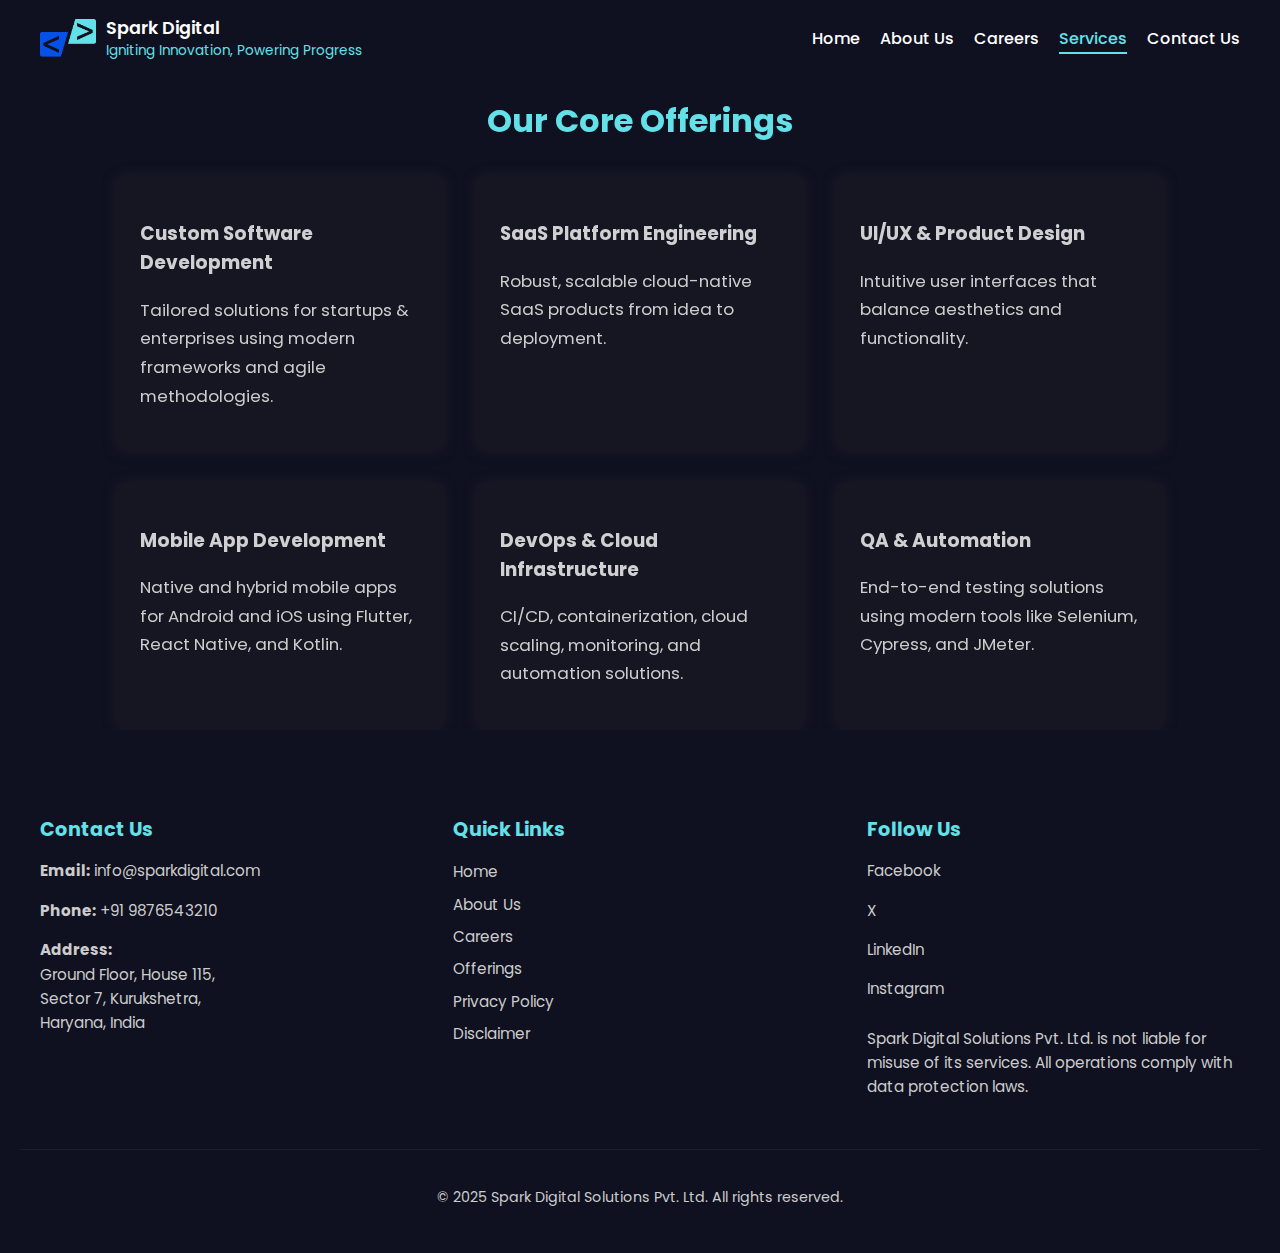
<file: offerings.html>
<!DOCTYPE html>
<html lang="en">
  <head>
    <meta charset="UTF-8" />
    <meta name="viewport" content="width=device-width, initial-scale=1.0" />
    <title>Our Offerings | Spark Digital Solutions</title>
    <link
      href="https://fonts.googleapis.com/css2?family=Poppins:wght@400;600&display=swap"
      rel="stylesheet"
    />
    <link href="https://unpkg.com/aos@2.3.1/dist/aos.css" rel="stylesheet" />
    <style>
      /* BASE STYLES */
      body {
        font-family: "Poppins", sans-serif;
        margin: 0;
        background-color: #0f1120;
        color: #ffffffcc;
      }

      /* TYPOGRAPHY */
      h1,
      h2 {
        color: #62e1e9;
        margin-bottom: 20px;
        text-align: center;
      }

      p {
        font-size: 1.05em;
        line-height: 1.7;
        color: #cccccc;
      }

      /* SECTIONS */
      .section-about,
      .section-mission,
      .section-vision,
      .section-timeline,
      .section,
      .metrics {
        padding: 60px 20px;
        max-width: 1200px;
        margin: auto;
        text-align: justify;
      }

      /* GRID & CARDS */
      .grid,
      .jobs-grid,
      .offerings-grid {
        display: flex;
        flex-wrap: wrap;
        justify-content: center;
        gap: 30px;
        margin-top: 30px;
      }

      .card,
      .job-card,
      .offering-card {
        background: #161622;
        border-radius: 12px;
        padding: 25px;
        box-shadow: 0 0 12px #1c1c29;
        max-width: 280px;
        transition: transform 0.3s ease, box-shadow 0.3s ease;
        text-align: left;
      }

      .card:hover,
      .job-card:hover,
      .offering-card:hover {
        transform: translateY(-5px);
        box-shadow: 0 4px 20px #62e1e980;
      }

      .leader img {
        width: 100px;
        border-radius: 50%;
        margin-bottom: 15px;
        border: 2px solid #62e1e9;
      }

      /* NAVBAR */
      header,
      .navbar {
        background-color: #0f1120 !important;
      }

      .navbar {
        padding: 15px 30px;
      }

      .nav-container {
        display: flex;
        justify-content: space-between;
        align-items: center;
        max-width: 1200px;
        margin: auto;
        flex-wrap: wrap;
      }

      .nav-logo {
        display: flex;
        align-items: center;
        gap: 10px;
        text-decoration: none;
      }

      .nav-logo img {
        height: 40px;
      }

      .brand-text {
        display: flex;
        flex-direction: column;
      }

      .brand-name {
        color: #ffffff;
        font-weight: 600;
        font-size: 1.1em;
      }

      .brand-slogan {
        color: #62e1e9;
        font-size: 0.85em;
      }

      .nav-menu {
        list-style: none;
        display: flex;
        gap: 20px;
        margin: 0;
        padding: 0;
      }

      .nav-menu li a {
        position: relative;
        color: white;
        text-decoration: none;
        font-weight: 500;
        transition: all 0.3s ease;
      }

      /* Underline animation */
      .nav-menu li a::after {
        content: "";
        position: absolute;
        left: 0;
        bottom: -4px;
        width: 0;
        height: 2px;
        background-color: #62e1e9;
        transition: width 0.3s ease;
      }

      .nav-menu li a:hover::after,
      .nav-menu li a.active::after {
        width: 100%;
      }

      .nav-menu li a:hover,
      .nav-menu li a.active {
        color: #62e1e9;
      }

      /* Mobile Menu */
      .menu-icon {
        display: none;
        font-size: 1.5em;
        cursor: pointer;
        color: white;
      }

      #menu-toggle {
        display: none;
      }

      @media (max-width: 768px) {
        .grid,
        .jobs-grid,
        .offerings-grid {
          flex-direction: column;
          align-items: center;
        }

        .nav-menu {
          display: none;
          flex-direction: column;
          width: 100%;
          background-color: #0f1120;
          margin-top: 10px;
          padding: 10px 0;
        }

        #menu-toggle:checked + .menu-icon + .nav-menu {
          display: flex;
        }

        .menu-icon {
          display: block;
        }
      }

      /* FOOTER */
      .site-footer {
        background: #0f1120;
        color: #f0f0f0;
        padding: 60px 20px 30px;
        font-family: "Poppins", sans-serif;
        margin-top: auto;
      }

      .footer-grid {
        display: grid;
        grid-template-columns: repeat(auto-fit, minmax(260px, 1fr));
        gap: 40px;
        max-width: 1200px;
        margin: 0 auto;
      }

      .footer-block h4 {
        font-size: 1.2rem;
        color: #62e1e9;
        margin-bottom: 15px;
      }

      .footer-block p,
      .footer-block a,
      .footer-block li {
        font-size: 0.95rem;
        line-height: 1.6;
        color: #ccc;
        margin-bottom: 10px;
        text-decoration: none;
      }

      .footer-block a:hover {
        color: #62e1e9;
        text-decoration: underline;
      }

      .footer-links {
        list-style: none;
        padding: 0;
      }

      .footer-links li {
        margin-bottom: 8px;
      }

      .social-row {
        display: flex;
        flex-direction: column;
        gap: 5px;
      }

      .social-row a {
        display: flex;
        align-items: center;
        color: #ccc;
        text-decoration: none;
        font-size: 0.95rem;
      }

      .disclaimer {
        margin-top: 15px;
        font-size: 0.85rem;
        color: #aaa;
        line-height: 1.4;
      }

      .footer-bottom {
        border-top: 1px solid #1c1e2e;
        text-align: center;
        padding-top: 20px;
        margin-top: 40px;
        font-size: 0.85rem;
        color: #888;
      }
    </style>
  </head>
  <body>
    <!-- NAVIGATION -->
    <header data-aos="fade-down">
      <nav class="navbar">
        <div class="nav-container">
          <a href="index.html" class="nav-logo">
            <img src="./assets/LOGO1.png" alt="Spark Logo" />
            <div class="brand-text">
              <span class="brand-name">Spark Digital</span>
              <span class="brand-slogan"
                >Igniting Innovation, Powering Progress</span
              >
            </div>
          </a>
          <input type="checkbox" id="menu-toggle" />
          <label for="menu-toggle" class="menu-icon">&#9776;</label>
          <ul class="nav-menu">
            <li><a href="index.html">Home</a></li>
            <li><a href="about.html">About Us</a></li>
            <li><a href="careers.html">Careers</a></li>
            <li><a href="offerings.html" class="active">Services</a></li>
            <li><a href="contact.html">Contact Us</a></li>
          </ul>
        </div>
      </nav>
    </header>

    <!-- MAIN OFFERINGS -->
    <main>
      <h1 data-aos="fade-up">Our Core Offerings</h1>
      <div class="offerings-grid">
        <div class="offering-card" data-aos="zoom-in" data-aos-delay="100">
          <h3>Custom Software Development</h3>
          <p>
            Tailored solutions for startups & enterprises using modern
            frameworks and agile methodologies.
          </p>
        </div>
        <div class="offering-card" data-aos="zoom-in" data-aos-delay="200">
          <h3>SaaS Platform Engineering</h3>
          <p>
            Robust, scalable cloud-native SaaS products from idea to deployment.
          </p>
        </div>
        <div class="offering-card" data-aos="zoom-in" data-aos-delay="300">
          <h3>UI/UX & Product Design</h3>
          <p>
            Intuitive user interfaces that balance aesthetics and functionality.
          </p>
        </div>
        <div class="offering-card" data-aos="zoom-in" data-aos-delay="400">
          <h3>Mobile App Development</h3>
          <p>
            Native and hybrid mobile apps for Android and iOS using Flutter,
            React Native, and Kotlin.
          </p>
        </div>
        <div class="offering-card" data-aos="zoom-in" data-aos-delay="500">
          <h3>DevOps & Cloud Infrastructure</h3>
          <p>
            CI/CD, containerization, cloud scaling, monitoring, and automation
            solutions.
          </p>
        </div>
        <div class="offering-card" data-aos="zoom-in" data-aos-delay="600">
          <h3>QA & Automation</h3>
          <p>
            End-to-end testing solutions using modern tools like Selenium,
            Cypress, and JMeter.
          </p>
        </div>
      </div>
    </main>

    <!-- FOOTER -->
    <footer class="site-footer" data-aos="fade-up" data-aos-delay="100">
      <div class="footer-grid">
        <div class="footer-block">
          <h4>Contact Us</h4>
          <p>
            <strong>Email:</strong>
            <a href="mailto:info@sparkdigital.com">info@sparkdigital.com</a>
          </p>
          <p><strong>Phone:</strong> +91 9876543210</p>
          <p>
            <strong>Address:</strong><br />Ground Floor, House 115,<br />Sector
            7, Kurukshetra,<br />Haryana, India
          </p>
        </div>
        <div class="footer-block">
          <h4>Quick Links</h4>
          <ul class="footer-links">
            <li><a href="index.html">Home</a></li>
            <li><a href="about.html">About Us</a></li>
            <li><a href="careers.html">Careers</a></li>
            <li><a href="offerings.html">Offerings</a></li>
            <li><a href="#">Privacy Policy</a></li>
            <li><a href="#">Disclaimer</a></li>
          </ul>
        </div>
        <div class="footer-block">
          <h4>Follow Us</h4>
          <div class="social-row">
            <a href="#">Facebook</a>
            <a href="#">X</a>
            <a href="#">LinkedIn</a>
            <a href="#">Instagram</a>
          </div>
          <p class="disclaimer">
            Spark Digital Solutions Pvt. Ltd. is not liable for misuse of its
            services. All operations comply with data protection laws.
          </p>
        </div>
      </div>
      <div class="footer-bottom">
        <p>© 2025 Spark Digital Solutions Pvt. Ltd. All rights reserved.</p>
      </div>
    </footer>

    <!-- AOS -->
    <script src="https://unpkg.com/aos@2.3.1/dist/aos.js"></script>
    <script>
      AOS.init({ duration: 800 });
    </script>
  </body>
</html>
</file>
<file: style.css>
body {
  margin: 0;
  font-family: 'Poppins', sans-serif;
  background-color: #ffffff;
  color: #0f1120;
}

/* Navbar */
.navbar {
  color: white;
  padding: 0.8rem 1.5rem;
  position: sticky;
  top: 0;
  z-index: 1000;
  background-color: #0f1120 !important;
  background-image: none !important;
}

.nav-container {
  display: flex;
  align-items: center;
  justify-content: space-between;
  max-width: 1200px;
  margin: auto;
}



.nav-logo {
  display: flex;
  align-items: center;
  gap: 10px;
  text-decoration: none;
  color: white;
}

.brand-text {
  display: flex;
  flex-direction: column;
  line-height: 1.2;
}

.brand-name {
  font-size: 1.5rem;
  font-weight: bold;
  color: white;
}

.brand-slogan {
  font-size: 0.75rem;
  color: #62e1e9; /* light cyan from your theme */
  font-style: italic;
}


.nav-logo img {
  height: 40px;
  margin-right: 10px;
}

.nav-menu {
  list-style: none;
  display: flex;
  gap: 30px;
}

.nav-menu li a {
  text-decoration: none;
  color: white;
  font-weight: 500;
  transition: 0.3s ease;
  position: relative;
}

.nav-menu li a::after {
  content: "";
  position: absolute;
  width: 0%;
  height: 2px;
  left: 0;
  bottom: -6px;
  background: #62e1e9;
  transition: 0.4s ease;
}

.nav-menu li a:hover {
  color: #62e1e9;
  font-size: 1.05em;
}

.nav-menu li a:hover::after {
  width: 100%;
}

/* Hamburger Menu */
.menu-icon {
  display: none;
  font-size: 28px;
  color: white;
  cursor: pointer;
}

#menu-toggle {
  display: none;
}

@media (max-width: 768px) {
  .nav-menu {
    position: absolute;
    top: 65px;
    left: 0;
    right: 0;
    background: #0f1120;
    flex-direction: column;
    align-items: center;
    overflow: hidden;
    max-height: 0;
    transition: max-height 0.3s ease;
  }

  .nav-menu li {
    margin: 15px 0;
  }

  #menu-toggle:checked + .menu-icon + .nav-menu {
    max-height: 300px;
    padding-bottom: 10px;
  }

  .menu-icon {
    display: block;
  }
}

/* Hero Section */
/* .hero {
  background: linear-gradient(90deg, #0f1120, #0652e9);
  color: white;
  text-align: center;
  padding: 80px 20px;
}

.hero h1 {
  font-size: 2.5em;
  margin-bottom: 10px;
} */
    /* Hero Section Styles */
    .hero {
      background-image: url('assets/hero-background.jpg');
      background-size:cover;
      background-position: center;
      background-repeat: no-repeat;
      min-height: 90vh;
      display: flex;
      align-items: center;
      justify-content: flex-start;
      padding: 80px 20px;
      position: relative;
    }

    .hero::before {
      content: "";
      position: absolute;
      inset: 0;
      background: rgba(15, 17, 32, 0.75);
      z-index: 1;
    }

    .hero-content {
      position: relative;
      z-index: 2;
      max-width: 600px;
      color: #ffffff;
      text-align: left;
      padding-left: 20px;
    }

    .hero-content h1 {
      font-size: 2.8rem;
      margin-bottom: 20px;
      color: #62e1e9;
    }

    .hero-content p {
      font-size: 1.2rem;
      margin-bottom: 30px;
      color: #cccccc;
    }
    
    .cta-button {
      display: inline-block;
      padding: 12px 25px;
      background-color: #62e1e9;
      color: #0f1120;
      font-weight: 600;
      border-radius: 8px;
      text-decoration: none;
      transition: background-color 0.3s ease;
    }

    .cta-button:hover {
      background-color: #4dd0d8;
    }

.slogan {
  font-size: 1.3em;
  color: #62e1e9;
  margin-bottom: 10px;
}

.hero-content p {
  font-size: 1.1em;
}

.services-grid {
  display: flex;
  gap: 30px;
  justify-content: center;
  flex-wrap: wrap;
}

.service-card {
  background: #161622;
  padding: 20px;
  border-radius: 12px;
  max-width: 300px;
  box-shadow: 0 0 12px #1c1c29;
  transition: transform 0.3s ease, box-shadow 0.3s ease;
  text-align: left;
}

.service-card:hover {
  transform: translateY(-5px);
  box-shadow: 0 4px 20px #62e1e980;
}

.service-card h3 {
  color: #62e1e9;
  margin-bottom: 10px;
  font-size: 1.2rem;
}

.service-card p {
  color: #ccc;
  font-size: 0.95rem;
  line-height: 1.6;
}

section {
  padding: 60px 20px;
  background-color: #0f1120;
  color: #ffffffcc;
  text-align: center;
}

h2 {
  font-size: 2.2rem;
  margin-bottom: 30px;
  color: #ffffff;
}

.reasons, .team-grid, .blog-grid, .products-grid {
  display: flex;
  gap: 30px;
  justify-content: center;
  flex-wrap: wrap;
}

.reason-card, .team-member, .blog-card, .product-card {
  background: #161622;
  padding: 20px;
  border-radius: 12px;
  max-width: 300px;
  box-shadow: 0 0 12px #1c1c29;
  transition: transform 0.3s ease, box-shadow 0.3s ease;
  text-align: left;
}

.reason-card:hover, .blog-card:hover, .product-card:hover, .team-member:hover {
  transform: translateY(-5px);
  box-shadow: 0 4px 20px #62e1e980;
}

.team-member h4 {
  color: #62e1e9;
  margin-bottom: 5px;
}

.services-list {
  list-style: none;
  padding: 0;
  max-width: 800px;
  margin: auto;
  text-align: left;
}

.services-list li {
  margin-bottom: 15px;
  line-height: 1.6;
  border-left: 4px solid #0652e9;
  padding-left: 10px;
}

.blog-card a {
  color: #62e1e9;
  text-decoration: none;
  font-weight: 600;
}


/* Footer */
.site-footer {
  background: #0f1120;
  color: #f0f0f0;
  padding: 60px 20px 30px;
  font-family: 'Poppins', sans-serif;
  margin-top: auto;
}

.footer-grid {
  display: grid;
  grid-template-columns: repeat(auto-fit, minmax(260px, 1fr));
  gap: 40px;
  max-width: 1200px;
  margin: 0 auto;
}

.footer-block h4 {
  font-size: 1.2rem;
  color: #62e1e9;
  margin-bottom: 15px;
}

.footer-block p, .footer-block a, .footer-block li {
  font-size: 0.95rem;
  line-height: 1.6;
  color: #ccc;
  margin-bottom: 10px;
  text-decoration: none;
}

.footer-block a:hover {
  color: #62e1e9;
  text-decoration: underline;
}

.footer-links {
  list-style: none;
  padding: 0;
}

.footer-links li {
  margin-bottom: 8px;
}

.social-row {
  display: flex;
  flex-direction: column;
  gap: 5px;
}

.social-row a {
  display: flex;
  align-items: center;
  color: #ccc;
  text-decoration: none;
  font-size: 0.95rem;
}

.disclaimer {
  margin-top: 15px;
  font-size: 0.85rem;
  color: #aaa;
  line-height: 1.4;
}

.footer-bottom {
  border-top: 1px solid #1c1e2e;
  text-align: center;
  padding-top: 20px;
  margin-top: 40px;
  font-size: 0.85rem;
  color: #888;
}

/* Global background fix */
html, body {
  background-color: #0f1120;
  color: #ffffffcc;
  font-family: 'Poppins', sans-serif;
  margin: 0;
  padding: 0;
}

/* Apply dark background to everything except hero */
section:not(.hero), header, footer {
  background-color: #0f1120 !important;
}

/* Prevent white flash on scroll-in elements */
[data-aos] {
  background-color: transparent;
}
</file>
